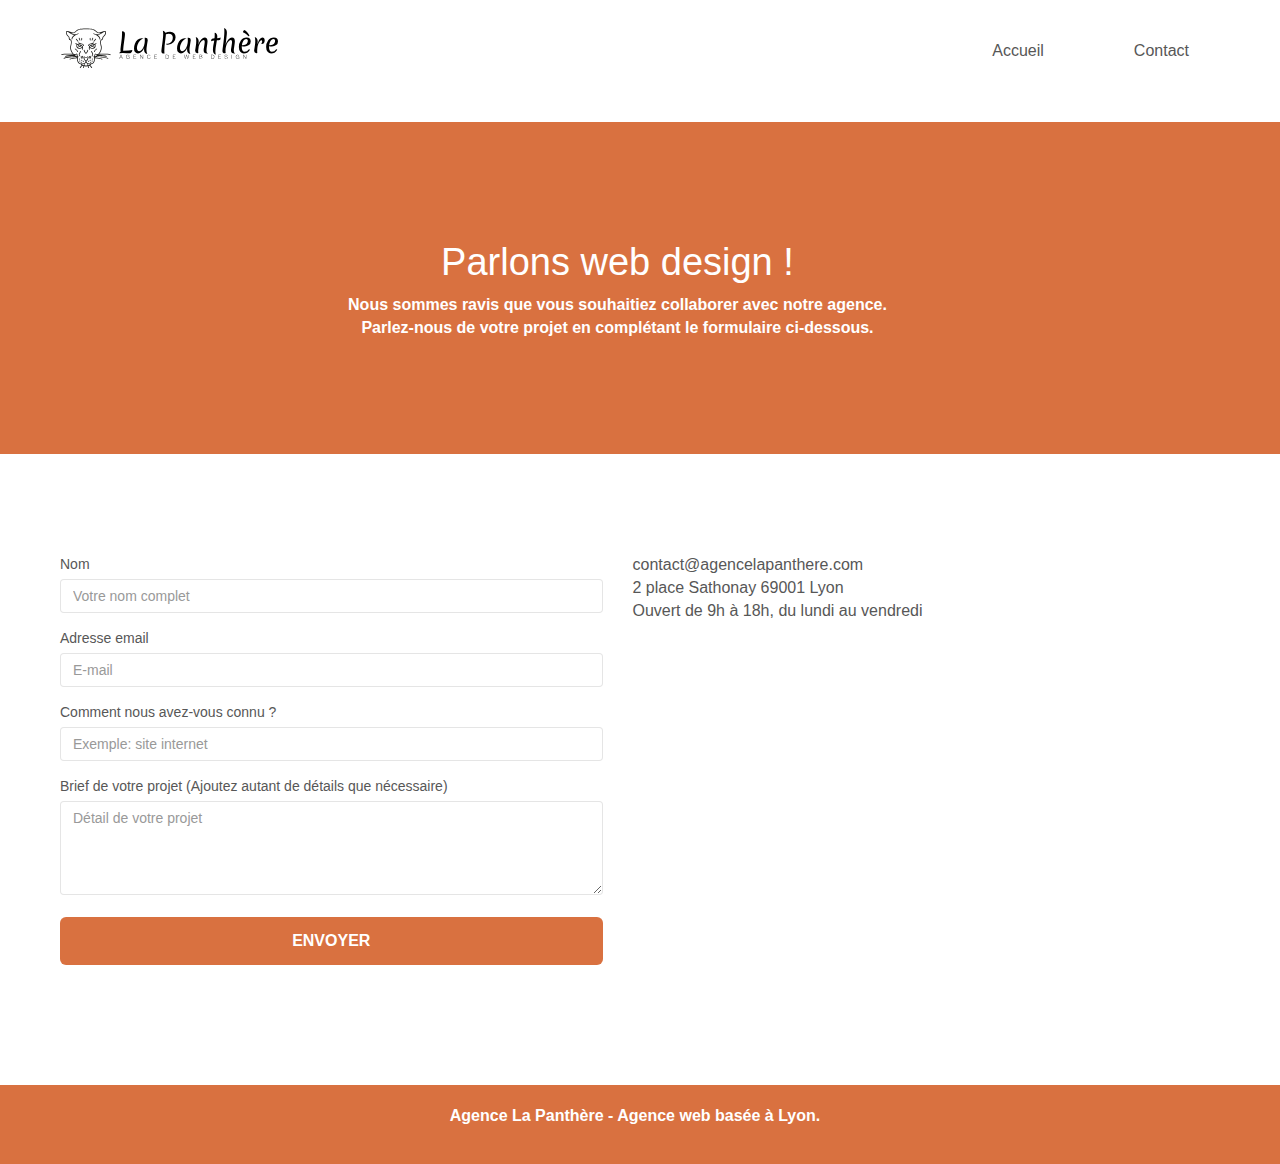
<file: page-contact.html>
<!doctype html>
<html lang="fr">
<head>
    <meta charset="utf-8">
    <meta name="keywords" content="agence la panthere,agence web basee a lyon, agence design">
    <meta name="description" content="L'agence la Panthère est une agence de web design qui aide les entreprises à devenir attractives et visibles sur internet">
    <meta name="viewport" content="width=device-width, initial-scale=1.0, viewport-fit=cover">
    <link rel="shortcut icon" type="image/png" href="favicon.jpg">
    
	<link rel="stylesheet" type="text/css" href="./css/bootstrap.css">
	<link rel="stylesheet" type="text/css" href="style.css">
	<link rel="stylesheet" type="text/css" href="./css/font-awesome.css">
	<link rel="stylesheet" type="text/css" href="./css/et-line.css">
	
    <title>Contact</title>

    
<!-- Analytics -->
 
<!-- Analytics END -->
    
</head>
<body>
	<header>
		<div class="bloc bgc-white l-bloc " id="bloc-0">
			<div class="container bloc-sm">
				<nav class="navbar row">
					<div class="navbar-header">
						<a class="navbar-brand" href="index.html"><img src="img/agence-la-panthere-monochrome.svg" alt="image agence web la Panthère, agence web," height="40" /></a>
						<button id="nav-toggle" type="button" class="ui-navbar-toggle navbar-toggle" data-toggle="collapse" data-target=".navbar-1">
							<span class="sr-only">Toggle navigation</span><span class="icon-bar"></span><span class="icon-bar"></span><span class="icon-bar"></span>
						</button>
					</div>
					<div class="collapse navbar-collapse navbar-1 special-dropdown-nav">
						<ul class="site-navigation nav navbar-nav">
							<li>
								<a href="index.html">Accueil</a>
							</li>
							<li>
							</li>
							<li>
								<a href="page-contact.html">Contact</a>
							</li>
						</ul>
					</div>
					
				</nav>
			</div>
		</div>
	</header>
<!-- bloc-0 END -->

<!-- bloc-6 -->
<main>
<section>	
<div class="bloc bg-dots-bg bg-repeat bgc-atomic-tangerine d-bloc bloc-bg-texture texture-paper" id="bloc-6">
	<div class="container bloc-lg">
		<div class="row">
			<div class="col-sm-12">
				<h1 class="text-center hero-bloc-text tc-white">
					Parlons web design !
				</h1>
				<p class=" font-weight text-center mg-lg tc-white tight-width-whitespace">
					Nous sommes ravis que vous souhaitiez collaborer avec notre agence.<br>
					Parlez-nous de votre projet en complétant le formulaire ci-dessous.
				</p>
			</div>
		</div>
	</div>
</div>
</section>
<!-- bloc-6 END -->
<section>
<!-- bloc-7 -->
<div class="bloc bgc-white l-bloc" id="bloc-7">
	<div class="container bloc-lg">
		<div class="row">
			<div class="col-sm-6">
				<form id="form_1">
					<div class="form-group">
						<label>
							Nom
						</label>
						<input id="name" placeholder="Votre nom complet" class="form-control" required />
					</div>
					<div class="form-group">
						<label>
							Adresse email
						</label>
						<input id="email" placeholder="E-mail" class="form-control" type="email" required />
					</div>
					<div class="form-group">
						<label>
							Comment nous avez-vous connu ?
						</label>
						<input class="form-control" placeholder="Exemple: site internet" type="email" required id="input_504" />
					</div>
					<div class="form-group">
						<label>
							Brief de votre projet (Ajoutez autant de détails que nécessaire)<br>
						</label><textarea id="message" placeholder="Détail de votre projet" class="form-control" rows="4" cols="50" required></textarea>
					</div> 
					<button class="bloc-button btn btn-lg btn-block cta-hero btn-atomic-tangerine" type="submit">
						Envoyer
					</button>
				</form>
			</div>			
			<div class="col-sm-6">
				<p>
					contact@agencelapanthere.com<br>2 place Sathonay 69001 Lyon<br>Ouvert de 9h à 18h, du lundi au vendredi<br>
				</p>
			</div>
		</div>
	</div>
</div>

<!-- bloc-7 END -->

<!-- ScrollToTop Button -->
<a class="bloc-button btn btn-d scrollToTop" onclick="scrollToTarget('1')"><span class="fa fa-chevron-up"></span></a>
<!-- ScrollToTop Button END-->
</section>
</main>
<!-- Footer - bloc-8 -->
<footer>
<div class="bloc bgc-atomic-tangerine d-bloc" id="bloc-8">
	<div class="container bloc-sm">
		<div class="row">
			<div class="col-sm-12">
				<p class=" font-weight text-center white">
					Agence La Panthère - Agence web basée à Lyon.<br>
				</p>				
			</div>
		</div>
	</div>
</div>
</footer>
<!-- Footer - bloc-8 END -->


<!-- Principal conteneur END -->
<script src="./js/jquery-2.1.0.js" defer></script>
<script src="./js/bootstrap.js" defer></script>
<script src="./js/blocs.js"defer></script>
<script src="./js/jqBootstrapValidation.js"defer></script>
<script src="./js/formHandler.js"defer></script>

</body>
</html>
</file>
<file: style.css>
body {
    margin: 0;
    padding: 0;
    background: #FFF;
    overflow-x: hidden;
    -webkit-font-smoothing: antialiased;
    -moz-osx-font-smoothing: grayscale;
}
a,
button {
    transition: all .3s ease-in-out;
    outline: none!important;
}

.listtype{
    list-style-type: none;
}
.textdeco{
    text-decoration: none;
}

a:hover {
    text-decoration: none;
    cursor: pointer;
}

#page-loading-blocs-notifaction {
    position: fixed;
    top: 0;
    bottom: 0;
    width: 100%;
    z-index: 100000;
    background: #FFFFFF url("img/pageload-spinner.gif") no-repeat center center;
}

.bloc {
    width: 100%;
    clear: both;
    background: 50% 50% no-repeat;
    padding: 0 50px;
    -webkit-background-size: cover;
    -moz-background-size: cover;
    -o-background-size: cover;
    background-size: cover;
    position: relative;
}

.bloc .container {
    padding-left: 5px;
    
}

.bloc-lg {
    padding: 100px 50px;
}

.bloc-md {
    padding: 50px;
}

.bloc-sm {
    padding-top: 20px;
    padding-bottom: 11px;
}

.bg-center,
.bg-l-edge,
.bg-r-edge,
.bg-t-edge,
.bg-b-edge,
.bg-tl-edge,
.bg-bl-edge,
.bg-tr-edge,
.bg-br-edge,
.bg-repeat {
    -webkit-background-size: auto!important;
    -moz-background-size: auto!important;
    -o-background-size: auto!important;
    background-size: auto!important;
}

.bg-t-edge {
    background: top no-repeat;
}

.bloc-bg-texture::before {
    content: "";
    background-size: 2px 2px;
    position: absolute;
    top: 0;
    bottom: 0;
    left: 0;
    right: 0;
}

.texture-paper::before {
    background-size: 280px 280px;
}

.b-parallax {
    background-attachment: fixed;
}

.d-bloc {
    color: rgba(255, 255, 255, .7);
}

.d-bloc button:hover {
    color: rgba(255, 255, 255, .9);
}

.d-bloc .icon-round,
.d-bloc .icon-square,
.d-bloc .icon-rounded,
.d-bloc .icon-semi-rounded-a,
.d-bloc .icon-semi-rounded-b {
    border-color: rgba(255, 255, 255, .9);
}

.d-bloc .divider-h span {
    border-color: rgba(255, 255, 255, .2);
}

.d-bloc .a-btn,
.d-bloc .navbar a,
.d-bloc .navbar-brand,
.d-bloc a .icon-sm,
.d-bloc a .icon-md,
.d-bloc a .icon-lg,
.d-bloc a .icon-xl,
.d-bloc h1 a,
.d-bloc h2 a,
.d-bloc h3 a,
.d-bloc h4 a,
.d-bloc h5 a,
.d-bloc h6 a,
.d-bloc p a {
    color: rgba(255, 255, 255, .6);
}

.d-bloc .a-btn:hover,
.d-bloc .navbar a:hover,
.d-bloc .navbar-brand:hover,
.d-bloc a:hover .icon-sm,
.d-bloc a:hover .icon-md,
.d-bloc a:hover .icon-lg,
.d-bloc a:hover .icon-xl,
.d-bloc h1 a:hover,
.d-bloc h2 a:hover,
.d-bloc h3 a:hover,
.d-bloc h4 a:hover,
.d-bloc h5 a:hover,
.d-bloc h6 a:hover,
.d-bloc p a:hover {
    color: rgba(255, 255, 255, 1);
}

.d-bloc .navbar-toggle .icon-bar {
    background: rgba(255, 255, 255, 1);
}

.d-bloc .btn-wire,
.d-bloc .btn-wire:hover {
    color: rgba(255, 255, 255, 1);
    border-color: rgba(255, 255, 255, 1);
}

.d-bloc .panel {
    color: rgba(0, 0, 0, .5);
}

.d-bloc .panel button:hover {
    color: rgba(0, 0, 0, .7);
}

.d-bloc .panel icon {
    border-color: rgba(0, 0, 0, .7);
}

.d-bloc .panel .divider-h span {
    border-color: rgba(0, 0, 0, .1);
}

.d-bloc .panel .a-btn {
    color: rgba(0, 0, 0, .6);
}

.d-bloc .panel .a-btn:hover {
    color: rgba(0, 0, 0, 1);
}

.d-bloc .panel .btn-wire,
.d-bloc .panel .btn-wire:hover {
    color: rgba(0, 0, 0, .7);
    border-color: rgba(0, 0, 0, .3);
}

.d-bloc .panel,
.l-bloc {
    color: rgba(0, 0, 0, .5);
}

.d-bloc .panel button:hover,
.l-bloc button:hover {
    color: rgba(0, 0, 0, .7);
}

.l-bloc .icon-round,
.l-bloc .icon-square,
.l-bloc .icon-rounded,
.l-bloc .icon-semi-rounded-a,
.l-bloc .icon-semi-rounded-b {
    border-color: rgba(0, 0, 0, .7);
}

.d-bloc .panel .divider-h span,
.l-bloc .divider-h span {
    border-color: rgba(0, 0, 0, .1);
}

.d-bloc .panel .a-btn,
.l-bloc .a-btn,
.l-bloc .navbar a,
.l-bloc .navbar-brand,
.l-bloc a .icon-sm,
.l-bloc a .icon-md,
.l-bloc a .icon-lg,
.l-bloc a .icon-xl,
.l-bloc h1 a,
.l-bloc h2 a,
.l-bloc h3 a,
.l-bloc h4 a,
.l-bloc h5 a,
.l-bloc h6 a,
.l-bloc p a {
    color: rgba(0, 0, 0, .6);
}

.d-bloc .panel .a-btn:hover,
.l-bloc .a-btn:hover,
.l-bloc .navbar a:hover,
.l-bloc .navbar-brand:hover,
.l-bloc a:hover .icon-sm,
.l-bloc a:hover .icon-md,
.l-bloc a:hover .icon-lg,
.l-bloc a:hover .icon-xl,
.l-bloc h1 a:hover,
.l-bloc h2 a:hover,
.l-bloc h3 a:hover,
.l-bloc h4 a:hover,
.l-bloc h5 a:hover,
.l-bloc h6 a:hover,
.l-bloc p a:hover {
    color: rgba(0, 0, 0, 1);
}

.l-bloc .navbar-toggle .icon-bar {
    color: rgba(0, 0, 0, .6);
}

.d-bloc .panel .btn-wire,
.d-bloc .panel .btn-wire:hover,
.l-bloc .btn-wire,
.l-bloc .btn-wire:hover {
    color: rgba(0, 0, 0, .7);
    border-color: rgba(0, 0, 0, .3);
}

.voffset {
    margin-top: 30px;
}

.voffset-lg {
    margin-top: 80px;
}

.row-no-gutters {
    margin-right: 0;
    margin-left: 0;
}

.row.row-no-gutters > [class^="col-"],
.row.row-no-gutters > [class*=" col-"] {
    padding-right: 0;
    padding-left: 0;
}

#bloc-1-hero h1 {
    font-size: 32px;
}

.navbar {
    margin-bottom: 0;
    z-index: 1;
}


.navbar-brand {
    height: auto;
    padding: 3px 15px;
    font-size: 25px;
    font-weight: normal;
    font-weight: 600;
    line-height: 44px;
}

.navbar-brand img {
    max-height: 200px;
    margin: 0 5px 0 0;
    display: inline;
}

.navbar-brand img[src$=svg] {
    min-width: 100px;
}

.nav-center .navbar-brand img {
    margin: 0;
}

.navbar .nav {
    padding-bottom: 5px;
    float: right;
    z-index: 1;
    margin-right: 5px;
    margin-top: 30px;
}

.nav > li {
    float: left;
    margin-top: 4px;
    font-size: 16px;
    margin-left: 30px;
}

.navbar-nav .open .dropdown-menu > li > a {
    text-align: inherit;
}

.nav > li a:hover,
.nav > li a:focus {
    background: transparent;
}

.navbar-toggle {
    margin: 10px 10px 0 0;
    border: 0px;
}

.navbar-toggle:hover {
    background: transparent!important;
}

.navbar-toggle .icon-bar {
    background-color: rgba(0, 0, 0, .5);
    width: 26px;
}

.nav-invert .navbar .nav {
    float: left;
}

.nav-invert .navbar-header,
.nav-invert .navbar-brand {
    float: right;
    position: relative;
    z-index: 2;
}

@media (min-width: 768px) {
    .site-navigation {
        top: 50%;
        right: 20px;
        transform: translate(0, -50%);
        -webkit-transform: translateY(-50%);
    }
    .nav > li .dropdown-menu a,
    .nav > li .dropdown-menu a:hover {
        color: #484848;
    }
    .nav-invert .site-navigation {
        left: 0;
        right: 0;
    }
    .nav-center {
        text-align: center;
    }
    .nav-center .navbar-header {
        width: 100%;
    }
    .nav-center .navbar-header,
    .nav-center .navbar-brand,
    .nav-center .nav > li {
        float: none;
        display: inline-block;
    }
    .nav-center .site-navigation {
        position: relative;
        width: 100%;
        right: 0;
        margin-right: 0px;
        margin-top: 20px;
    }
    .nav-center.mini-nav .navbar-toggle {
        float: none;
        margin: 10px auto 0;
    }
    
}

.nav > li > .dropdown a {
    background: none!important;
    display: block;
    padding: 14px 15px;
}

nav .caret {
    margin: 0 5px;
}

.dropdown-menu .dropdown-menu {
    top: -8px;
    left: 100%;
}

.dropdown-menu .dropmenu-flow-right {
    top: 100%;
    left: 0;
    margin-left: -1px;
    border-top-left-radius: 0;
    border-top-right-radius: 0;
}

.dropdown-menu .dropdown span {
    border: 4px solid black;
    border-top-color: transparent;
    border-right-color: transparent;
    border-bottom-color: transparent;
    margin: 6px -5px 0 0!important;
    float: right;
}

.mg-md {
    margin-top: 10px;
    margin-bottom: 20px;
}

.mg-lg {
    margin-top: 10px;
    margin-bottom: 40px;
}

.btn {
    margin: 0 5px 5px 0;
}

.btn.pull-right {
    margin: 0 0 5px 5px;
}

.btn-d,
.btn-d:hover,
.btn-d:focus {
    color: #FFF;
    background: rgba(0, 0, 0, .3);
}

button {
    outline: none!important;
}

.btn-rd {
    border-radius: 40px;
}

.btn-clean {
    border: 1px solid rgba(0, 0, 0, .08);
    border-bottom-color: rgba(0, 0, 0, .1);
    text-shadow: 0 1px 0 rgba(0, 0, 1, .1);
    box-shadow: 0 1px 3px rgba(0, 0, 1, .25), inset 0 1px 0 0 rgba(255, 255, 255, .15);
}

.icon-md {
    font-size: 30px!important;
}

.icon-lg {
    font-size: 60px!important;
}

.sm-shadow {
    text-shadow: 0 1px 2px rgba(0, 0, 0, .3);
}

.panel-sq,
.panel-sq .panel-heading,
.panel-sq .panel-footer {
    border-radius: 0;
}

.panel-rd {
    border-radius: 30px;
}

.panel-rd .panel-heading {
    border-radius: 29px 29px 0 0;
}

.panel-rd .panel-footer {
    border-radius: 0 0 29px 29px;
}

.form-control {
    border-color: rgba(0, 0, 0, .1);
    box-shadow: none;
}

.scrollToTop {
    width: 40px;
    height: 40px;
    position: fixed;
    bottom: 20px;
    right: 20px;
    opacity: 0;
    z-index: 500;
    transition: all .3s ease-in-out;
}

.scrollToTop span {
    margin-top: 6px;
}

.showScrollTop {
    font-size: 14px;
    opacity: 1;
}

a[data-lightbox] {
    position: relative;
    display: block;
    text-align: center;
}

a[data-lightbox]:hover::before {
    content: "+";
    font-family: "HelveticaNeue-Light", "Helvetica Neue Light", "Helvetica Neue", Helvetica, Arial;
    font-size: 32px;
    width: 50px;
    height: 50px;
    margin-left: -25px;
    border-radius: 50%;
    background: rgba(0, 0, 0, .6);
    color: #FFF;
    font-weight: 100;
    z-index: 1;
    position: absolute;
    top: 50%;
    transform: translateY(-50%);
    -webkit-transform: translateY(-50%);
}

a[data-lightbox]:hover img {
    opacity: 0.6;
    -webkit-animation-fill-mode: none;
    animation-fill-mode: none;
}

#lightbox-modal {
    display: flex;
    align-items: center;
}

#lightbox-modal .modal-dialog {
    width: 90%;
    max-width: 900px;
    margin: 0 auto 0;
}

#lightbox-modal .modal-dialog img {
    max-height: 90vh;
    margin: 0 auto;
}

.lightbox-caption {
    padding: 20px;
    color: #FFF;
    background: rgba(0, 0, 0, .5);
    position: absolute;
    left: 15px;
    right: 15px;
    bottom: 5px;
}

.close-lightbox {
    color: #FFF;
    font-size: 30px;
    position: absolute;
    top: 20px;
    right: 20px;
    z-index: 20;
    background: rgba(0, 0, 0, .5);
    border: none;
    line-height: 30px;
    padding: 0 9px 5px;
    opacity: 0.3;
}

.close-lightbox:hover,
.next-lightbox:hover,
.prev-lightbox:hover {
    opacity: 1.0;
    color: #FFF;
}

.next-lightbox,
.prev-lightbox {
    font-size: 20px;
    color: rgba(255, 255, 255, .9);
    background: rgba(0, 0, 0, .5);
    transition: all .2s ease-in-out;
    position: absolute;
    top: 45%;
    z-index: 1;
    opacity: 0.4;
}

.next-lightbox {
    padding: 6px 8px 1px 13px;
    right: 25px;
}

.prev-lightbox {
    padding: 6px 13px 1px 10px;
    left: 25px;
}

.snapshot-lb .modal-body {
    padding-bottom: 45px;
}

.snapshot-lb .lightbox-caption {
    padding: 0;
    color: rgba(0, 0, 0, .5);
    background: none;
}

h1,
h2,
h3,
h4,
h5,
h6,
p,
label,
.btn,
a {
    font-family: "helvetica";
    font-weight: 400;
    color: #575757!important;
}

.container {
    max-width: 100%;
}
.containerNav{
    width: 95%;
}

.hero-bloc-text {
    font-size: 38px;
}

.hero-bloc-text-sub {
    font-size: 36px;
}

.statement-bloc-text {
    line-height: 26px;
    font-style: italic;
    font-size: 20px;
    text-align: center;
    font-weight: lighter;
    max-width: 520px;
    margin: auto auto auto auto;
}

p {
    font-size: 16px;
}

.font-size{
    font-size: 22px;
}
.font-weight {
    font-weight: bold;
}

.tight-width-whitespace {
    
    margin: auto auto auto auto;
}

.h1 {
    font-size: 20px;
    font-family: "Open Sans";
}

.cta-hero {
    margin-top: 22px;
    color: #FFFFFF!important;
    text-transform: uppercase;
    padding: 12px 28px 12px 28px;
    font-size: 16px;
    font-weight: 700;
}

.social {
    max-width: 400px;
    margin: auto auto auto auto;
}

h2 {
    font-size: 22px;
    line-height: 1.4em;
}

h3 {
    font-size: 15px;
    text-transform: uppercase;
    font-weight: 700;
    color: #333333!important;
}

.med-width-whitespace {
    max-width: 800px;
    margin: auto auto auto auto;
    box-shadow: 0px 0px 0px #000000;
}

h1 {
    color: #333333!important;
}

h4 {
    color: #333333!important;
}

.icons {
    margin-bottom: 14px;
    margin-top: 24px;
}

.white {
    color: #FFFFFF!important;
}

.portfolio-thumb {
    margin-bottom: 24px;
}

.portfolio-row {
    margin-bottom: 44px;
    margin-top: 50px;
}

.avatar {
    box-shadow: 0px 4px 9px rgba(0, 0, 0, 0.3);
}

.black-background {
    background-color: rgb(0 0 0 / 80%);
    padding: 40px 40px 40px 40px;
}

.bold-link {
    font-weight: 900;
    text-decoration: underline!important;
}

.bgc-white {
    background-color: #FFFFFF;
}

.bgc-dark-slate-blue {
    background-color: #364577;
}

.bgc-atomic-tangerine {
    background-color: #d76834f0;
}

.tc-white {
    color: #FFF!important;
}

.btn-atomic-tangerine {
    background: #d76834f0;
    color: #FFFFFF!important;
}

.btn-atomic-tangerine:hover {
    background: #d76834f0!important;
    color: #FFFFFF!important;
}

.ltc-white {
    color: #FFFFFF!important;
}

.ltc-white:hover {
    color: #cccccc!important;
}

.ltc-atomic-tangerine {
    color: #F3976C!important;
}

.ltc-atomic-tangerine:hover {
    color: #c27956!important;
}

.icon-dark-slate-blue {
    color: #364577!important;
    border-color: #364577!important;
}


.bg-lines-h2-bg {
    background-image: url("img/lines-h2-bg.png");
}

.bg-banniere {
    background-image: url("img/agence-la-panthere.jpg");
}

.bg-presentation {
    background-image: url("img/image-de-presentation.bmp");
}

@media (max-width: 1024px) {
    .bloc {
        padding-left: 0px;
        padding-right: 0px;
    }
    .bloc.full-width-bloc,
    .bloc-tile-2.full-width-bloc .container,
    .bloc-tile-3.full-width-bloc .container,
    .bloc-tile-4.full-width-bloc .container {
        padding-left: 0;
        padding-right: 0;
    }
}

@media (max-width: 992px) and (min-width: 768px) {
    .navbar .nav {
        max-width: 80%
    }
    .nav-center.navbar .nav {
        max-width: 100%
    }
}

@media only screen and (min-width: 768px) and (max-width: 1024px) and (orientation: landscape) {
    .b-parallax {
        background-attachment: scroll;
    }
}

@media only screen and (min-width: 1024px) and (max-width: 1366px) and (-webkit-min-device-pixel-ratio: 1.5) {
    .b-parallax {
        background-attachment: scroll;
    }
}

@media (max-width: 991px) {
    .container {
        width: 100%;
    }
    .b-parallax {
        background-attachment: scroll;
    }
    .page-container,
    #hero-bloc {
        overflow-x: hidden;
        position: relative;
    }
    .bloc {
        padding-left: 0;
        padding-right: 0;
    }
    .bloc-group,
    .bloc-group .bloc {
        display: block;
        width: 100%;
    }
    .bloc-fill-screen .fill-bloc-top-edge,
    .bloc-fill-screen .fill-bloc-bottom-edge {
        padding: 0 20px;
        padding-left: 0;
        padding-right: 0;
    }
}

@media (max-width: 767px) {
    .page-container {
        overflow-x: hidden;
        position: relative;
    }
    h1,
    h2,
    h3,
    h4,
    h5,
    h6,
    p,
    #disqus_thread {
        padding-left: 10px!important;
        padding-right: 10px!important;
    }
    .b-parallax {
        background-attachment: scroll;
    }
    .navbar .nav {
        padding-top: 0;
        border-top: 1px solid rgba(0, 0, 0, .2);
        float: none!important;
    }
    .navbar.row {
        margin-left: 0;
        margin-right: 0;
    }
    .site-navigation {
        position: inherit;
        transform: none;
        -webkit-transform: none;
        -ms-transform: none;
    }
    .nav > li {
        margin-top: 0;
        border-bottom: 1px solid rgba(0, 0, 0, .1);
        background: rgba(0, 0, 0, .05);
        text-align: left;
        padding-left: 15px;
        width: 100%;
    }
    .nav > li:hover {
        background: rgba(0, 0, 0, .08);
    }
    .dropdown .dropdown a .caret {
        float: none;
        margin: 5px 0 0 10px!important;
        border: 4px solid black;
        border-bottom-color: transparent;
        border-right-color: transparent;
        border-left-color: transparent;
    }
    #hero-bloc .navbar .nav {
        background: rgba(0, 0, 0, .8);
    }
    #hero-bloc .navbar .nav a {
        color: rgba(255, 255, 255, .6);
    }
    .hero {
        padding: 50px 0;
    }
    .hero-nav {
        left: -1px;
        right: -1px;
    }
    .navbar-collapse {
        padding: 0;
        overflow-x: hidden;
        -webkit-box-shadow: none;
        box-shadow: none;
    }
    .navbar-brand img {
        max-height: 40px;
        width: auto;
    }
    .nav-invert .navbar-header {
        float: none;
        width: 100%;
    }
    .nav-invert .navbar-toggle {
        float: left;
        margin-left: 10px;
    }
    .bloc {
        padding-left: 0;
        padding-right: 0;
    }
    .bloc-xxl,
    .bloc-xl,
    .bloc-lg {
        padding: 40px 0;
    }
    .bloc-sm,
    .bloc-md {
        padding-left: 0;
        padding-right: 0;
    }
    .bloc-tile-2 .container,
    .bloc-tile-3 .container,
    .bloc-tile-4 .container,
    .bloc-fill-screen .fill-bloc-top-edge,
    .bloc-fill-screen .fill-bloc-bottom-edge {
        padding-left: 0;
        padding-right: 0;
    }
    .a-block {
        padding: 0 10px;
    }
    .btn-dwn {
        display: none;
    }
    .voffset {
        margin-top: 5px;
    }
    .voffset-md {
        margin-top: 20px;
    }
    .voffset-lg {
        margin-top: 30px;
    }
    form {
        padding: 5px;
    }
    .close-lightbox {
        display: inline-block;
    }
    .blocsapp-device-iphone5 {
        background-size: 216px 425px;
        padding-top: 60px;
        width: 216px;
        height: 425px;
    }
    .blocsapp-device-iphone5 img {
        width: 180px;
        height: 320px;
    }
}

@media (max-width: 400px) {
    .bloc {
        padding-left: 0;
        padding-right: 0;
    }
}

@media (max-width: 767px) {
    .bloc-mob-center-text {
        text-align: center;
    }
}
</file>
<file: css/et-line.css>
@font-face {
    font-family: et-line;
    src: url(../fonts/et-line.eot);
    src: url(../fonts/et-line.eot?#iefix) format('embedded-opentype'), url(../fonts/et-line.woff) format('woff'), url(../fonts/et-line.ttf) format('truetype'), url(../fonts/et-line.svg#et-line) format('svg');
    font-weight: 400;
    font-style: normal
}

.et-icon-adjustments,
.et-icon-alarmclock,
.et-icon-anchor,
.et-icon-aperture,
.et-icon-attachment,
.et-icon-bargraph,
.et-icon-basket,
.et-icon-beaker,
.et-icon-bike,
.et-icon-book-open,
.et-icon-briefcase,
.et-icon-browser,
.et-icon-calendar,
.et-icon-camera,
.et-icon-caution,
.et-icon-chat,
.et-icon-circle-compass,
.et-icon-clipboard,
.et-icon-clock,
.et-icon-cloud,
.et-icon-compass,
.et-icon-desktop,
.et-icon-dial,
.et-icon-document,
.et-icon-documents,
.et-icon-download,
.et-icon-dribbble,
.et-icon-edit,
.et-icon-envelope,
.et-icon-expand,
.et-icon-facebook,
.et-icon-flag,
.et-icon-focus,
.et-icon-gears,
.et-icon-genius,
.et-icon-gift,
.et-icon-global,
.et-icon-globe,
.et-icon-googleplus,
.et-icon-grid,
.et-icon-happy,
.et-icon-hazardous,
.et-icon-heart,
.et-icon-hotairballoon,
.et-icon-hourglass,
.et-icon-key,
.et-icon-laptop,
.et-icon-layers,
.et-icon-lifesaver,
.et-icon-lightbulb,
.et-icon-linegraph,
.et-icon-linkedin,
.et-icon-lock,
.et-icon-magnifying-glass,
.et-icon-map,
.et-icon-map-pin,
.et-icon-megaphone,
.et-icon-mic,
.et-icon-mobile,
.et-icon-newspaper,
.et-icon-notebook,
.et-icon-paintbrush,
.et-icon-paperclip,
.et-icon-pencil,
.et-icon-phone,
.et-icon-picture,
.et-icon-pictures,
.et-icon-piechart,
.et-icon-presentation,
.et-icon-pricetags,
.et-icon-printer,
.et-icon-profile-female,
.et-icon-profile-male,
.et-icon-puzzle,
.et-icon-quote,
.et-icon-recycle,
.et-icon-refresh,
.et-icon-ribbon,
.et-icon-rss,
.et-icon-sad,
.et-icon-scissors,
.et-icon-scope,
.et-icon-search,
.et-icon-shield,
.et-icon-speedometer,
.et-icon-strategy,
.et-icon-streetsign,
.et-icon-tablet,
.et-icon-target,
.et-icon-telescope,
.et-icon-toolbox,
.et-icon-tools,
.et-icon-tools-2,
.et-icon-trophy,
.et-icon-tumblr,
.et-icon-twitter,
.et-icon-upload,
.et-icon-video,
.et-icon-wallet,
.et-icon-wine {
    font-family: et-line;
    speak: none;
    font-style: normal;
    font-weight: 400;
    font-variant: normal;
    text-transform: none;
    line-height: 1;
    -webkit-font-smoothing: antialiased;
    -moz-osx-font-smoothing: grayscale;
    display: inline-block
}

.et-icon-mobile:before {
    content: "\e000"
}

.et-icon-laptop:before {
    content: "\e001"
}

.et-icon-desktop:before {
    content: "\e002"
}

.et-icon-tablet:before {
    content: "\e003"
}

.et-icon-phone:before {
    content: "\e004"
}

.et-icon-document:before {
    content: "\e005"
}

.et-icon-documents:before {
    content: "\e006"
}

.et-icon-search:before {
    content: "\e007"
}

.et-icon-clipboard:before {
    content: "\e008"
}

.et-icon-newspaper:before {
    content: "\e009"
}

.et-icon-notebook:before {
    content: "\e00a"
}

.et-icon-book-open:before {
    content: "\e00b"
}

.et-icon-browser:before {
    content: "\e00c"
}

.et-icon-calendar:before {
    content: "\e00d"
}

.et-icon-presentation:before {
    content: "\e00e"
}

.et-icon-picture:before {
    content: "\e00f"
}

.et-icon-pictures:before {
    content: "\e010"
}

.et-icon-video:before {
    content: "\e011"
}

.et-icon-camera:before {
    content: "\e012"
}

.et-icon-printer:before {
    content: "\e013"
}

.et-icon-toolbox:before {
    content: "\e014"
}

.et-icon-briefcase:before {
    content: "\e015"
}

.et-icon-wallet:before {
    content: "\e016"
}

.et-icon-gift:before {
    content: "\e017"
}

.et-icon-bargraph:before {
    content: "\e018"
}

.et-icon-grid:before {
    content: "\e019"
}

.et-icon-expand:before {
    content: "\e01a"
}

.et-icon-focus:before {
    content: "\e01b"
}

.et-icon-edit:before {
    content: "\e01c"
}

.et-icon-adjustments:before {
    content: "\e01d"
}

.et-icon-ribbon:before {
    content: "\e01e"
}

.et-icon-hourglass:before {
    content: "\e01f"
}

.et-icon-lock:before {
    content: "\e020"
}

.et-icon-megaphone:before {
    content: "\e021"
}

.et-icon-shield:before {
    content: "\e022"
}

.et-icon-trophy:before {
    content: "\e023"
}

.et-icon-flag:before {
    content: "\e024"
}

.et-icon-map:before {
    content: "\e025"
}

.et-icon-puzzle:before {
    content: "\e026"
}

.et-icon-basket:before {
    content: "\e027"
}

.et-icon-envelope:before {
    content: "\e028"
}

.et-icon-streetsign:before {
    content: "\e029"
}

.et-icon-telescope:before {
    content: "\e02a"
}

.et-icon-gears:before {
    content: "\e02b"
}

.et-icon-key:before {
    content: "\e02c"
}

.et-icon-paperclip:before {
    content: "\e02d"
}

.et-icon-attachment:before {
    content: "\e02e"
}

.et-icon-pricetags:before {
    content: "\e02f"
}

.et-icon-lightbulb:before {
    content: "\e030"
}

.et-icon-layers:before {
    content: "\e031"
}

.et-icon-pencil:before {
    content: "\e032"
}

.et-icon-tools:before {
    content: "\e033"
}

.et-icon-tools-2:before {
    content: "\e034"
}

.et-icon-scissors:before {
    content: "\e035"
}

.et-icon-paintbrush:before {
    content: "\e036"
}

.et-icon-magnifying-glass:before {
    content: "\e037"
}

.et-icon-circle-compass:before {
    content: "\e038"
}

.et-icon-linegraph:before {
    content: "\e039"
}

.et-icon-mic:before {
    content: "\e03a"
}

.et-icon-strategy:before {
    content: "\e03b"
}

.et-icon-beaker:before {
    content: "\e03c"
}

.et-icon-caution:before {
    content: "\e03d"
}

.et-icon-recycle:before {
    content: "\e03e"
}

.et-icon-anchor:before {
    content: "\e03f"
}

.et-icon-profile-male:before {
    content: "\e040"
}

.et-icon-profile-female:before {
    content: "\e041"
}

.et-icon-bike:before {
    content: "\e042"
}

.et-icon-wine:before {
    content: "\e043"
}

.et-icon-hotairballoon:before {
    content: "\e044"
}

.et-icon-globe:before {
    content: "\e045"
}

.et-icon-genius:before {
    content: "\e046"
}

.et-icon-map-pin:before {
    content: "\e047"
}

.et-icon-dial:before {
    content: "\e048"
}

.et-icon-chat:before {
    content: "\e049"
}

.et-icon-heart:before {
    content: "\e04a"
}

.et-icon-cloud:before {
    content: "\e04b"
}

.et-icon-upload:before {
    content: "\e04c"
}

.et-icon-download:before {
    content: "\e04d"
}

.et-icon-target:before {
    content: "\e04e"
}

.et-icon-hazardous:before {
    content: "\e04f"
}

.et-icon-piechart:before {
    content: "\e050"
}

.et-icon-speedometer:before {
    content: "\e051"
}

.et-icon-global:before {
    content: "\e052"
}

.et-icon-compass:before {
    content: "\e053"
}

.et-icon-lifesaver:before {
    content: "\e054"
}

.et-icon-clock:before {
    content: "\e055"
}

.et-icon-aperture:before {
    content: "\e056"
}

.et-icon-quote:before {
    content: "\e057"
}

.et-icon-scope:before {
    content: "\e058"
}

.et-icon-alarmclock:before {
    content: "\e059"
}

.et-icon-refresh:before {
    content: "\e05a"
}

.et-icon-happy:before {
    content: "\e05b"
}

.et-icon-sad:before {
    content: "\e05c"
}

.et-icon-facebook:before {
    content: "\e05d"
}

.et-icon-twitter:before {
    content: "\e05e"
}

.et-icon-googleplus:before {
    content: "\e05f"
}

.et-icon-rss:before {
    content: "\e060"
}

.et-icon-tumblr:before {
    content: "\e061"
}

.et-icon-linkedin:before {
    content: "\e062"
}

.et-icon-dribbble:before {
    content: "\e063"
}
</file>
